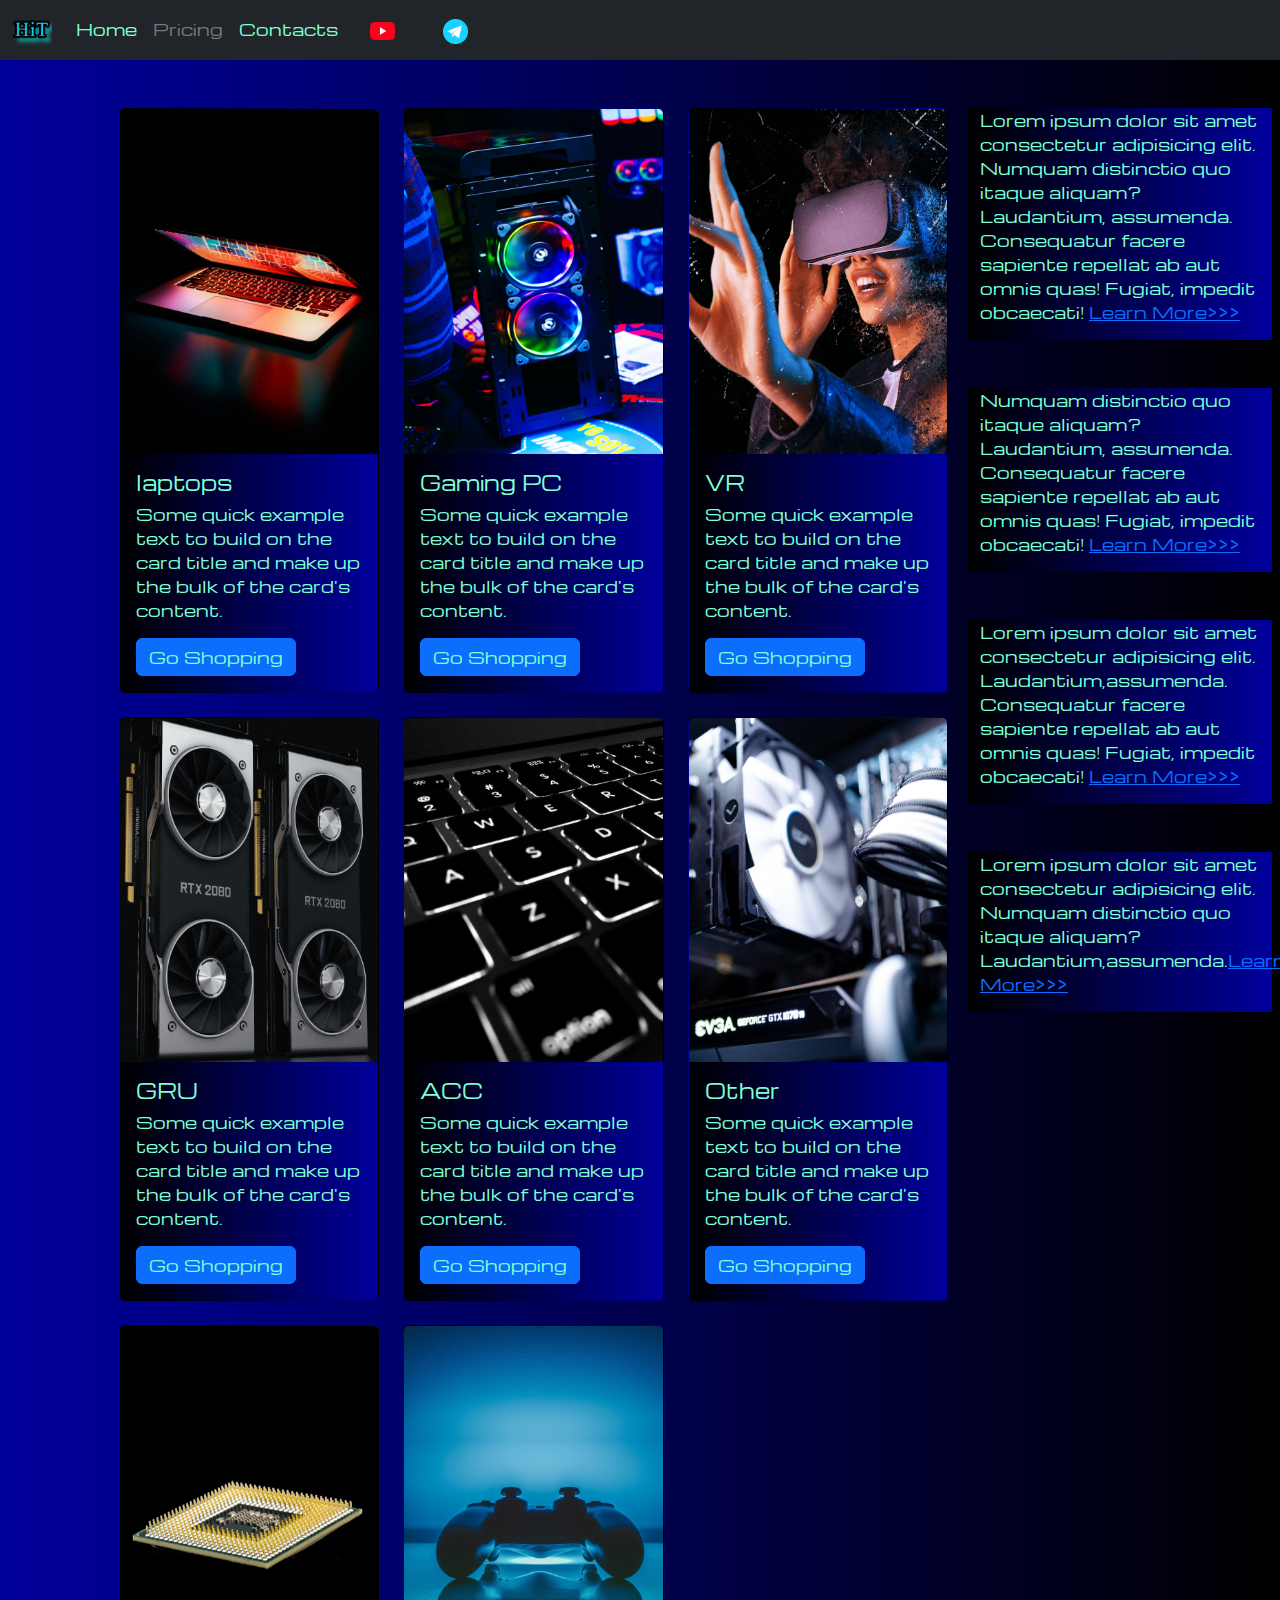
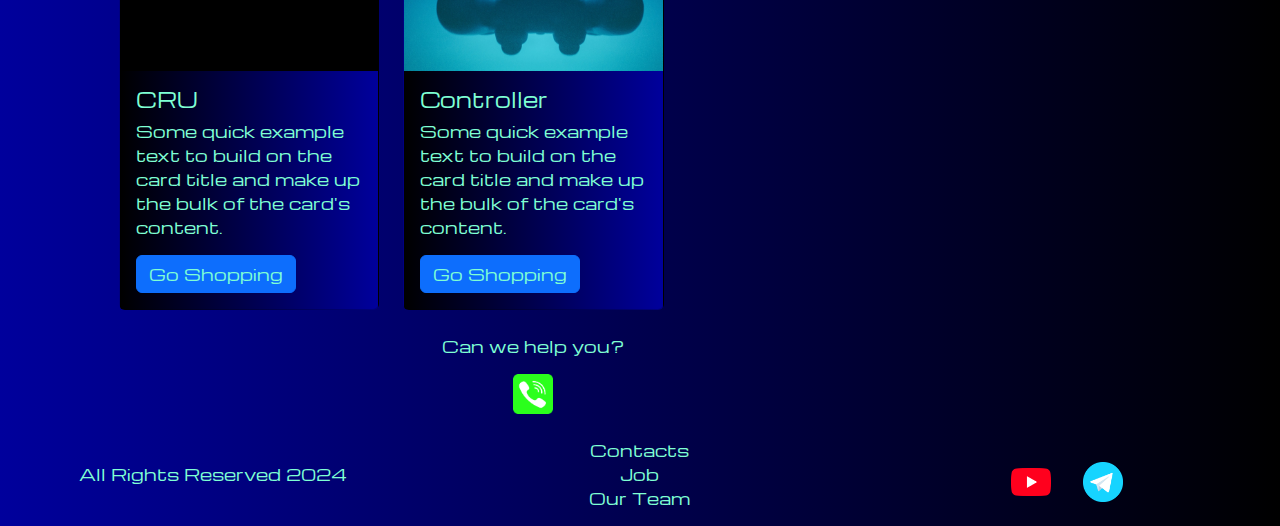
<file: pricing.html>
<!DOCTYPE html>
<html lang="en">

<head>
	<meta charset="UTF-8">
	<meta name="viewport" content="width=device-width, initial-scale=1.0">
	<link href="https://cdn.jsdelivr.net/npm/bootstrap@5.3.3/dist/css/bootstrap.min.css" rel="stylesheet"
		integrity="sha384-QWTKZyjpPEjISv5WaRU9OFeRpok6YctnYmDr5pNlyT2bRjXh0JMhjY6hW+ALEwIH" crossorigin="anonymous">
	<link rel="stylesheet" href="source ресурсы нашего проекта/styles/mycss.css">

	<title>HiT</title>
</head>

<body>
	<header>
		<nav class="navbar navbar-expand-lg bg-dark">
			<div class="container-fluid">
				<a class="navbar-brand" href="/"><img src="source ресурсы нашего проекта/files/logo.png" alt=""></a>
				<button class="navbar-toggler" type="button" data-bs-toggle="collapse" data-bs-target="#navbarNav"
					aria-controls="navbarNav" aria-expanded="false" aria-label="Toggle navigation">
					<span class="navbar-toggler-icon"></span>
				</button>
				<div class="collapse navbar-collapse" id="navbarNav">
					<ul class="navbar-nav">
						<li class="nav-item">
							<a class="nav-link " aria-current="page" href="/">Home</a>
						</li>
						<li class="nav-item">
							<a class="nav-link active" href="pricing.html">Pricing</a>
						</li>
						<li class="nav-item">
							<a class="nav-link" href="pricing.html">Contacts</a>
						</li>
						<li class="nav-item">
							<a class="nav-link" href="pricing.html">
								<img style="width: 25px; margin-inline: 1em;" src="source ресурсы нашего проекта/files/yt.png" alt="...">
							</a>
						</li>
						<li class="nav-item">
							<a class="nav-link" href="pricing.html">
								<img style="width: 25px; margin-inline: 1em;" src="source ресурсы нашего проекта/files/tg.png" alt="...">
							</a>
						</li>
					</ul>
				</div>
			</div>
		</nav>
	</header>

	<section>
		<div class="container-fluid mt-4">
			<div class="row">
				<div class="col-lg-1">
				</div>

				<div class="col-lg-8 col-md-12">

					<div class="row">
						<div class="col-lg-4 col-md-6 mt-4">
							<div class="card">
								<a href="#"><img src="source ресурсы нашего проекта/img/laptop.png" class="card-img-top" alt="laptop"></a>
								<div class="card-body">
									<h5 class="card-title"><a href="#">laptops</a></h5>
									<p class="card-text"><a href="#">
										Some quick example text to build on the card title and make up the bulk of the
											card's content.
									</a></p>
									<a href="#" class="btn btn-primary">Go Shopping </a>
								</div>
							</div>
						</div>
						<div class="col-lg-4 col-md-6 mt-4">
							<div class="card">
								<img src="source ресурсы нашего проекта/img/gaming pc.png" class="card-img-top" alt="gaming pc">
								<div class="card-body">
									<h5 class="card-title">Gaming PC</h5>
									<p class="card-text">Some quick example text to build on the card title and make up the bulk of the
										card's content.</p>
									<a href="#" class="btn btn-primary">Go Shopping </a>
								</div>
							</div>
						</div>
						<div class="col-lg-4 col-md-6 mt-4">
							<div class="card">
								<img src="source ресурсы нашего проекта/img/vr.png" class="card-img-top" alt="VR">
								<div class="card-body">
									<h5 class="card-title">VR</h5>
									<p class="card-text">Some quick example text to build on the card title and make up the bulk of the
										card's content.</p>
									<a href="#" class="btn btn-primary">Go Shopping </a>
								</div>
							</div>
						</div>

						<div class="col-lg-4 col-md-6 mt-4">
							<div class="card">
								<img src="source ресурсы нашего проекта/img/gpu.png" class="card-img-top" alt="GRU">
								<div class="card-body">
									<h5 class="card-title">GRU</h5>
									<p class="card-text">Some quick example text to build on the card title and make up the bulk of the
										card's content.</p>
									<a href="#" class="btn btn-primary">Go Shopping </a>
								</div>
							</div>
						</div>

						<div class="col-lg-4 col-md-6 mt-4">
							<div class="card">
								<img src="source ресурсы нашего проекта/img/acc.png" class="card-img-top" alt="ACC">
								<div class="card-body">
									<h5 class="card-title">ACC</h5>
									<p class="card-text">Some quick example text to build on the card title and make up the bulk of the
										card's content.</p>
									<a href="#" class="btn btn-primary">Go Shopping </a>
								</div>
							</div>
						</div>

						<div class="col-lg-4 col-md-6 mt-4">
							<div class="card">
								<img src="source ресурсы нашего проекта/img/other.png" class="card-img-top" alt="Other">
								<div class="card-body">
									<h5 class="card-title">Other</h5>
									<p class="card-text">Some quick example text to build on the card title and make up the bulk of the
										card's content.</p>
									<a href="#" class="btn btn-primary">Go Shopping </a>
								</div>
							</div>
						</div>

						<div class="col-lg-4 col-md-6 mt-4">
							<div class="card">
								<img src="source ресурсы нашего проекта/img/cpu.png" class="card-img-top" alt="CRU">
								<div class="card-body">
									<h5 class="card-title">CRU</h5>
									<p class="card-text">Some quick example text to build on the card title and make up the bulk of the
										card's content.</p>
									<a href="#" class="btn btn-primary">Go Shopping </a>
								</div>
							</div>
						</div>

						<div class="col-lg-4 col-md-6 mt-4">
							<div class="card">
								<img src="source ресурсы нашего проекта/img/controller.png" class="card-img-top" alt="Controller">
								<div class="card-body">
									<h5 class="card-title">Controller</h5>
									<p class="card-text">Some quick example text to build on the card title and make up the bulk of the
										card's content.</p>
									<a href="#" class="btn btn-primary">Go Shopping </a>
								</div>
							</div>
						</div>

					</div>
					<div class="col-lg-12 col-md-12 text-center mt-4">
						<p>Can we help you?</p>
					</div>
					<div class="col-lg-12 col-md-12 text-center">
						<img class="call-anim" style="width: 40px;" src="source ресурсы нашего проекта/files/phone.png" alt="...">
					</div>
				</div>

				<div class="col-lg-3 col-md-12">
					<div class="row px-2">
						<div class="col-lg-12 sidebar my-4">
							<p>Lorem ipsum dolor sit amet consectetur adipisicing elit. Numquam distinctio quo itaque aliquam?
								Laudantium, assumenda. Consequatur facere sapiente repellat ab aut omnis quas! Fugiat, impedit
								obcaecati! <a href="#">Learn More>>></a></p>
						</div>

						<div class="col-lg-12 sidebar my-4">
							<p>Numquam distinctio quo itaque aliquam?
								Laudantium, assumenda. Consequatur facere sapiente repellat ab aut omnis quas! Fugiat, impedit
								obcaecati! <a href="#">Learn More>>></a></p>
						</div>

						<div class="col-lg-12 sidebar my-4">
							<p>Lorem ipsum dolor sit amet consectetur adipisicing elit.
								Laudantium,assumenda. Consequatur facere sapiente repellat ab aut omnis quas! Fugiat, impedit obcaecati!
								<a href="#">Learn More>>></a></p>
						</div>


						<div class="col-lg-12 sidebar my-4">
							<p>Lorem ipsum dolor sit amet consectetur adipisicing elit. Numquam distinctio quo itaque aliquam?
								Laudantium,assumenda.<a href="#">Learn More>>></a></p>
						</div>
					</div>
				</div>

			</div>


		</div>
	</section>

	<footer class="mt-4">
		<div class="container-fluid">
			<div class="row">
				<div class="col-lg-4 col-md-12 footer-text text-center">
					<p>All Rights Reserved 2024 </p>
				</div>
				<div class="col-lg-4 col-md-12 footer-text text-center">
					<p>Contacts<br>Job<br>Our Team</p>
				</div>
				<div class="col-lg-4 col-md-12 media-links">
					<img style="width: 40px; margin-inline: 1em;" src="source ресурсы нашего проекта/files/yt.png" alt="...">
					<img style="width: 40px; margin-inline: 1em;" src="source ресурсы нашего проекта/files/tg.png" alt="...">
				</div>
			</div>
		</div>
	</footer>

	<script src="https://cdn.jsdelivr.net/npm/bootstrap@5.3.3/dist/js/bootstrap.bundle.min.js"
		integrity="sha384-YvpcrYf0tY3lHB60NNkmXc5s9fDVZLESaAA55NDzOxhy9GkcIdslK1eN7N6jIeHz"
		crossorigin="anonymous"></script>
</body>

</html>
</file>
<file: source ресурсы нашего проекта/styles/mycss.css>
@import url('https://fonts.googleapis.com/css?family=Michroma&display=swap');

body {
	font-family: "Michroma",serif;
  /* font-weight: 400;
  font-style: normal; */
	background: linear-gradient(90deg, #00009c 0%, #000000 100%);
}

p {
	color: aquamarine;
}

.nav-link {
	color: aquamarine;
}

.navbar-nav .nav-link.active {
	color: rgb(119, 122, 121);
}

.navbar-brand img {
	width: 40px;
}

.navbar-toggler {
	background-color: rgb(119, 122, 121);
}

.sidebar {
	color: aquamarine;
	background: linear-gradient(270deg, #00009c 0%, #000000 100%);
}

.card {
	background: linear-gradient(270deg, #00009c 0%, #000000 100%);
	color: aquamarine;
}

.card a {
	text-decoration: none;
	color: aquamarine;
}

.slide-text, 
.footer-text {
	color: aquamarine;
	margin: auto auto;
}

.footer,
.btn-outline-primary {
	background: linear-gradient(270deg, #00009c 0%, #000000 100%);
}

.media-links {
	display: flex;
	justify-content: center;
	align-items: center;
}

.call-anim {
	animation: call 2s ease 0ms infinite normal forwards;
}

@keyframes call {
	0%,
	100% {
		transform: translateX(0%);
		transform-origin: 50% 50%;
	}

	15% {
		transform: translateX(-30px) rotate(-6deg);
	}

	30% {
		transform: translateX(15px) rotate(6deg);
	}

	45% {
		transform: translateX(-15px) rotate(-3.6deg);
	}

	60% {
		transform: translateX(9px) rotate(2.4deg);
	}

	75% {
		transform: translateX(-6px) rotate(-1.2deg);
	}
}

/* на мобильных устройствах не отображаеться кнопки */
@media(max-width: 755px) {
	.carousel-indicators {
		display: none;
	}
}
</file>
